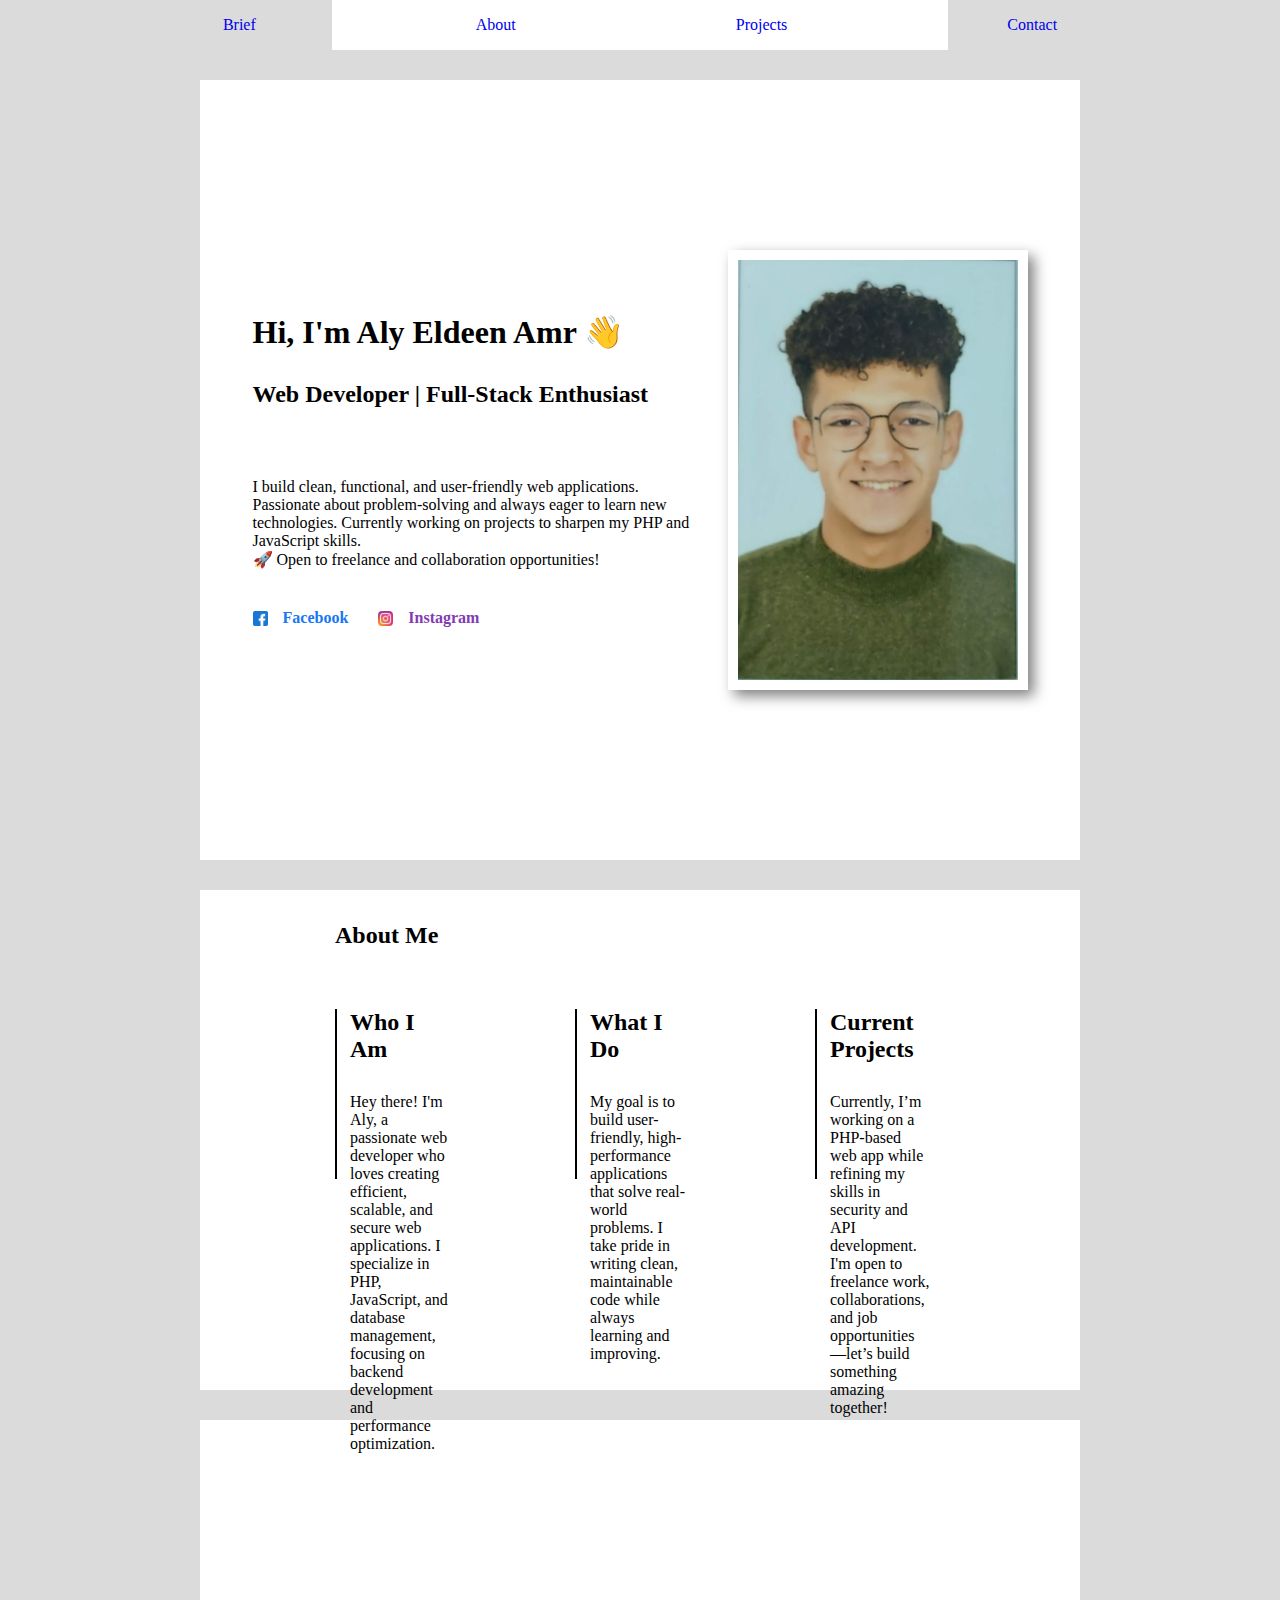
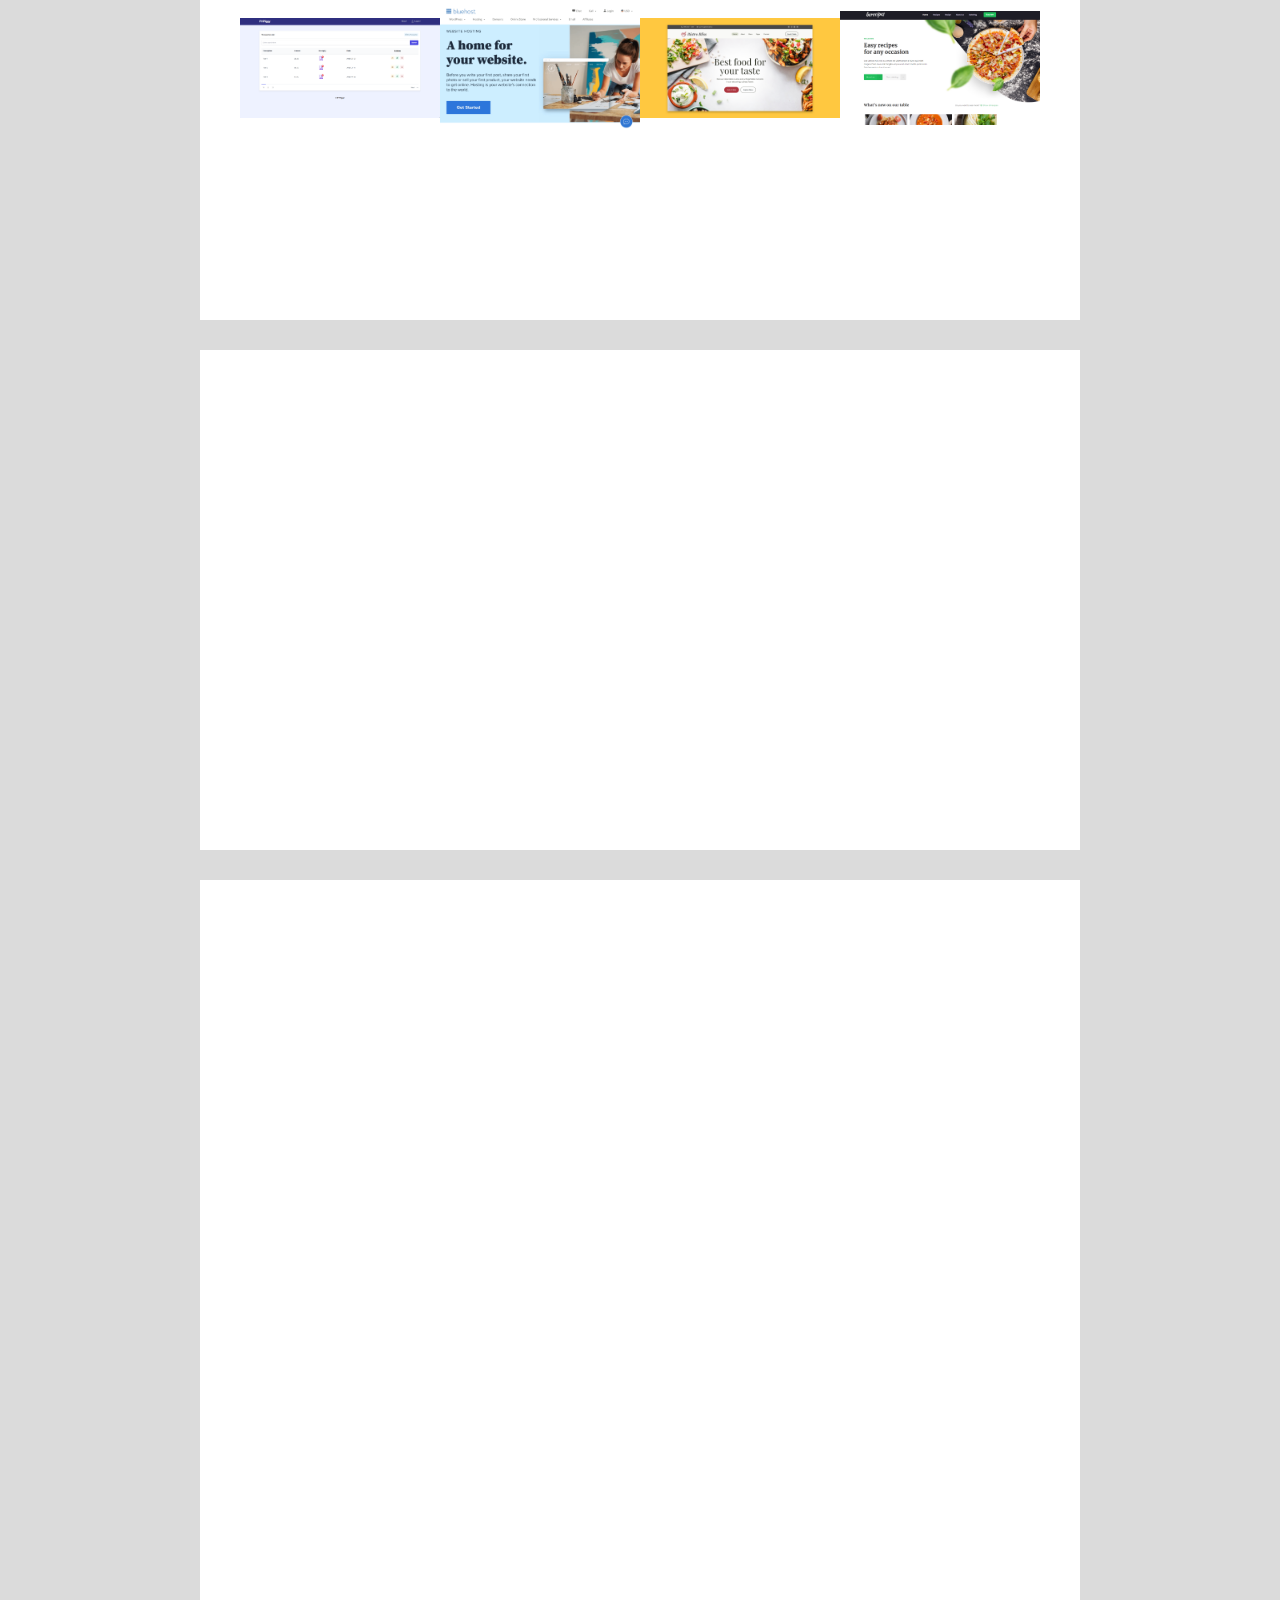
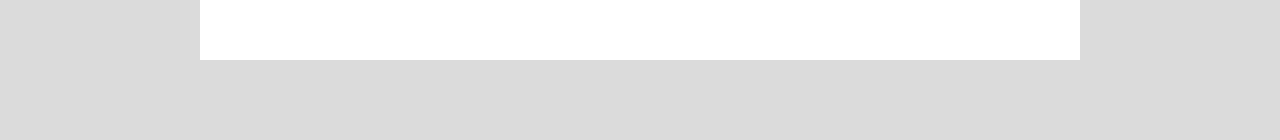
<file: index.html>
<!DOCTYPE html>
<html lang="en">
  <head>
    <meta charset="UTF-8" />
    <meta name="viewport" content="width=device-width, initial-scale=1.0" />
    <title>Aly Eldeen Amr</title>
    <link rel="stylesheet" href="main.css" />
  </head>
  <body>
    <!-- HEADER AND NAV -->
    <header>
      <nav>
        <ul>
          <li><a href="#">Brief</a></li>
          <li><a href="#">About</a></li>
          <li><a href="#">Projects</a></li>
          <li><a href="#">Contact</a></li>
        </ul>
      </nav>
    </header>

    <!-- HERO -->
    <div class="hero section">
      <div class="left-col">
        <div class="name">
          <h1>Hi, I'm <span class="name">Aly Eldeen Amr</span> 👋</h1>
          <h2>Web Developer | Full-Stack Enthusiast</h2>
        </div>

        <div class="hero-content">
          <p>
            I build clean, functional, and user-friendly web applications.
            Passionate about problem-solving and always eager to learn new
            technologies. Currently working on projects to sharpen my PHP and
            JavaScript skills.
          </p>
          <p>🚀 Open to freelance and collaboration opportunities!</p>
        </div>

        <div class="social-links">
          <a
            class="facebook"
            href="https://www.facebook.com/alyamr557"
            target="_blank"
            rel="noopener noreferrer"
          >
            <img class="icon" src="images/facebook.png" alt="" />Facebook
          </a>

          <a
            class="instagram"
            href="https://www.instagram.com/alyeldeen39/"
            target="_blank"
            rel="noopener noreferrer"
          >
            <img class="icon" src="images/instagram.png" alt="" />Instagram
          </a>
        </div>
      </div>

      <div class="right-col">
        <img
          class="profile-picture"
          src="images/Portfolio Picture.jpg"
          alt="profile_picture"
        />
      </div>
    </div>

    <!-- ABOUT -->
    <div class="about-me section">
      <h2>About Me</h2>

      <div class="about-cards">
        <div class="about-card">
          <h2>Who I Am</h2>
          <p>
            Hey there! I'm Aly, a passionate web developer who loves creating
            efficient, scalable, and secure web applications. I specialize in
            PHP, JavaScript, and database management, focusing on backend
            development and performance optimization.
          </p>
        </div>

        <div class="about-card">
          <h2>What I Do</h2>
          <p>
            My goal is to build user-friendly, high-performance applications
            that solve real-world problems. I take pride in writing clean,
            maintainable code while always learning and improving.
          </p>
        </div>

        <div class="about-card">
          <h2>Current Projects</h2>
          <p>
            Currently, I’m working on a PHP-based web app while refining my
            skills in security and API development. I'm open to freelance work,
            collaborations, and job opportunities—let’s build something amazing
            together!
          </p>
        </div>
      </div>
    </div>

    <!-- PROJECTS -->
    <div class="projects section">
      <div class="project-card">
        <img src="images/projects/Project1.png" alt="" />
        <div class="details">
          <h3>Project 1</h3>
          <p>A PHP Expense Tracking App</p>
          <a
            href="project-pages/phpiggy.html"
            target="_blank"
            rel="noopener noreferrer"
            >Read More</a
          >
        </div>
      </div>
      <div class="project-card">
        <img src="images/projects/Project2.png" alt="" />
        <div class="details">
          <h3>Project 2</h3>
          <p>A PHP Expense Tracking App</p>
          <a
            href="project-pages/phpiggy.html"
            target="_blank"
            rel="noopener noreferrer"
            >Read More</a
          >
        </div>
      </div>
      <div class="project-card">
        <img src="images/projects/Project3.png" alt="" />
        <div class="details">
          <h3>Project 3</h3>
          <p>A PHP Expense Tracking App</p>
          <a
            href="project-pages/phpiggy.html"
            target="_blank"
            rel="noopener noreferrer"
            >Read More</a
          >
        </div>
      </div>
      <div class="project-card">
        <img src="images/projects/Project4.png" alt="" />
        <div class="details">
          <h3>Project 4</h3>
          <p>A PHP Expense Tracking App</p>
          <a
            href="project-pages/phpiggy.html"
            target="_blank"
            rel="noopener noreferrer"
            >Read More</a
          >
        </div>
      </div>
    </div>

    <!-- CONTACT -->
    <div class="contact section"></div>

    <!-- FOOTER -->
    <div class="footer section"></div>

    <footer></footer>
  </body>
</html>
</file>
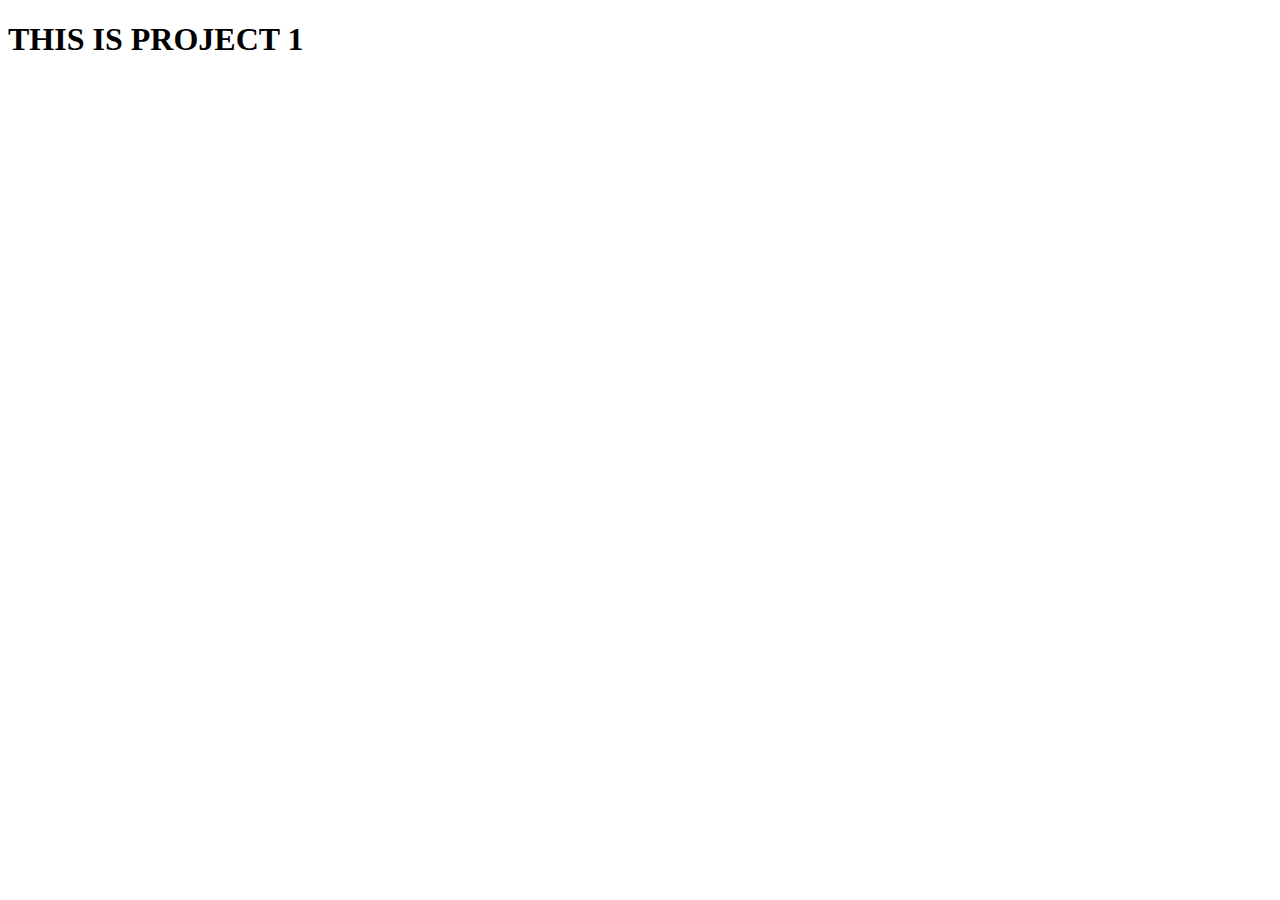
<file: project-pages/phpiggy.html>
<!DOCTYPE html>
<html lang="en">
  <head>
    <meta charset="UTF-8" />
    <meta name="viewport" content="width=device-width, initial-scale=1.0" />
    <title>Project-1</title>
  </head>
  <body>
    <h1>THIS IS PROJECT 1</h1>
  </body>
</html>
</file>
<file: main.css>
/* VARIABLES */
:root {
  --background-color: rgb(219, 219, 219);
  --section-color: white;
}

/* STANDARD CONFIG */
* {
  box-sizing: border-box;
}

body {
  margin: 0 200px;
  background-color: var(--background-color);
}

a {
  text-decoration: none;
}

p,
h1,
h2,
h3 {
  margin: 0;
}

h1 {
  margin: 0 0 0 0;
}

h2 {
  margin: 30px 0;
}

.section {
  display: flex;
  justify-content: space-around;
  align-items: center;
  width: 100%;
  height: calc(100vh - 120px);
  padding: 20px 40px;
  background-color: var(--section-color);
  margin: 30px 0;
}

/* HEADER */
header {
  display: flex;
  flex-direction: column;
  align-items: center;
}

/* NAVIGATION */
nav {
  display: flex;
  justify-content: center;
  align-items: center;
  width: 70%;
  height: 50px;
  background-color: var(--section-color);
}

nav ul {
  display: flex;
  justify-content: space-evenly;
  list-style: none;
  padding: 0;
}

nav ul a {
  padding: 10px 30px;
  margin: 0 80px;
}

/* HERO */
.hero .left-col {
  display: flex;
  flex-direction: column;
  max-width: 450px;
}

.hero .right-col {
  display: flex;
  flex-direction: column;
  justify-content: center;
}

.hero .name,
.hero .hero-content {
  margin: 0 0 40px 0;
}

.hero img.profile-picture {
  float: right;
  width: 300px;
  border: solid 10px white;
  filter: drop-shadow(6px 6px 7px rgba(0, 0, 0, 0.5));
}

.hero .social-links {
  display: flex;
}

.hero .social-links .facebook {
  color: #1877f2;
  font-weight: bold;
}

.hero .social-links .instagram {
  color: #833ab4;
  font-weight: bold;
}

.hero .social-links a {
  display: flex;
  justify-content: center;
  align-items: center;
  color: white;
  margin: 0 30px 0 0;
}

.hero .social-links img.icon {
  width: 15px;
  margin: 0 15px 0 0;
}

/* ABOUT ME */
.about-me {
  flex-direction: column;
  justify-content: center;
  align-items: flex-start;
  width: 100%;
  height: 500px;
  padding: 65px 80px 0 80px;
}

.about-me > h2 {
  padding: 0 0 0 55px;
  flex: 1;
}

.about-me .about-cards {
  display: flex;
  flex: 6;
}

.about-me .about-card {
  width: 25%;
  margin: 0 70px;
  position: relative;
}

.about-me .about-card h2::after {
  content: "";
  width: 2px;
  height: 170px;
  background-color: black;
  position: absolute;
  left: -15px;
  top: 30px;
}

/* PROJECTS */
.projects {
  width: 100%;
  height: 500px;
}

.projects .project-card {
  width: 350px;
  position: relative;
  overflow: hidden;
}

.projects .project-card img {
  width: 100%;
}

.projects .project-card .details {
  background-image: linear-gradient(
    to top,
    rgba(0, 0, 0, 0.6),
    rgba(0, 0, 0, 0)
  );
  width: 100%;
  height: 40%;
  position: absolute;
  bottom: -40%;
  padding: 20px 0 0 10px;
  transition: transform 0.4s;
}

.projects .project-card .details a {
  position: absolute;
  right: 15px;
  bottom: 10px;
}

.projects .project-card:hover > .details {
  transform: translateY(-100%);
}

/* CONTACT */
.contact {
  width: 100%;
  height: 500px;
}

/* FOOTER */
footer {
  width: 100%;
  height: 50px;
}
</file>
